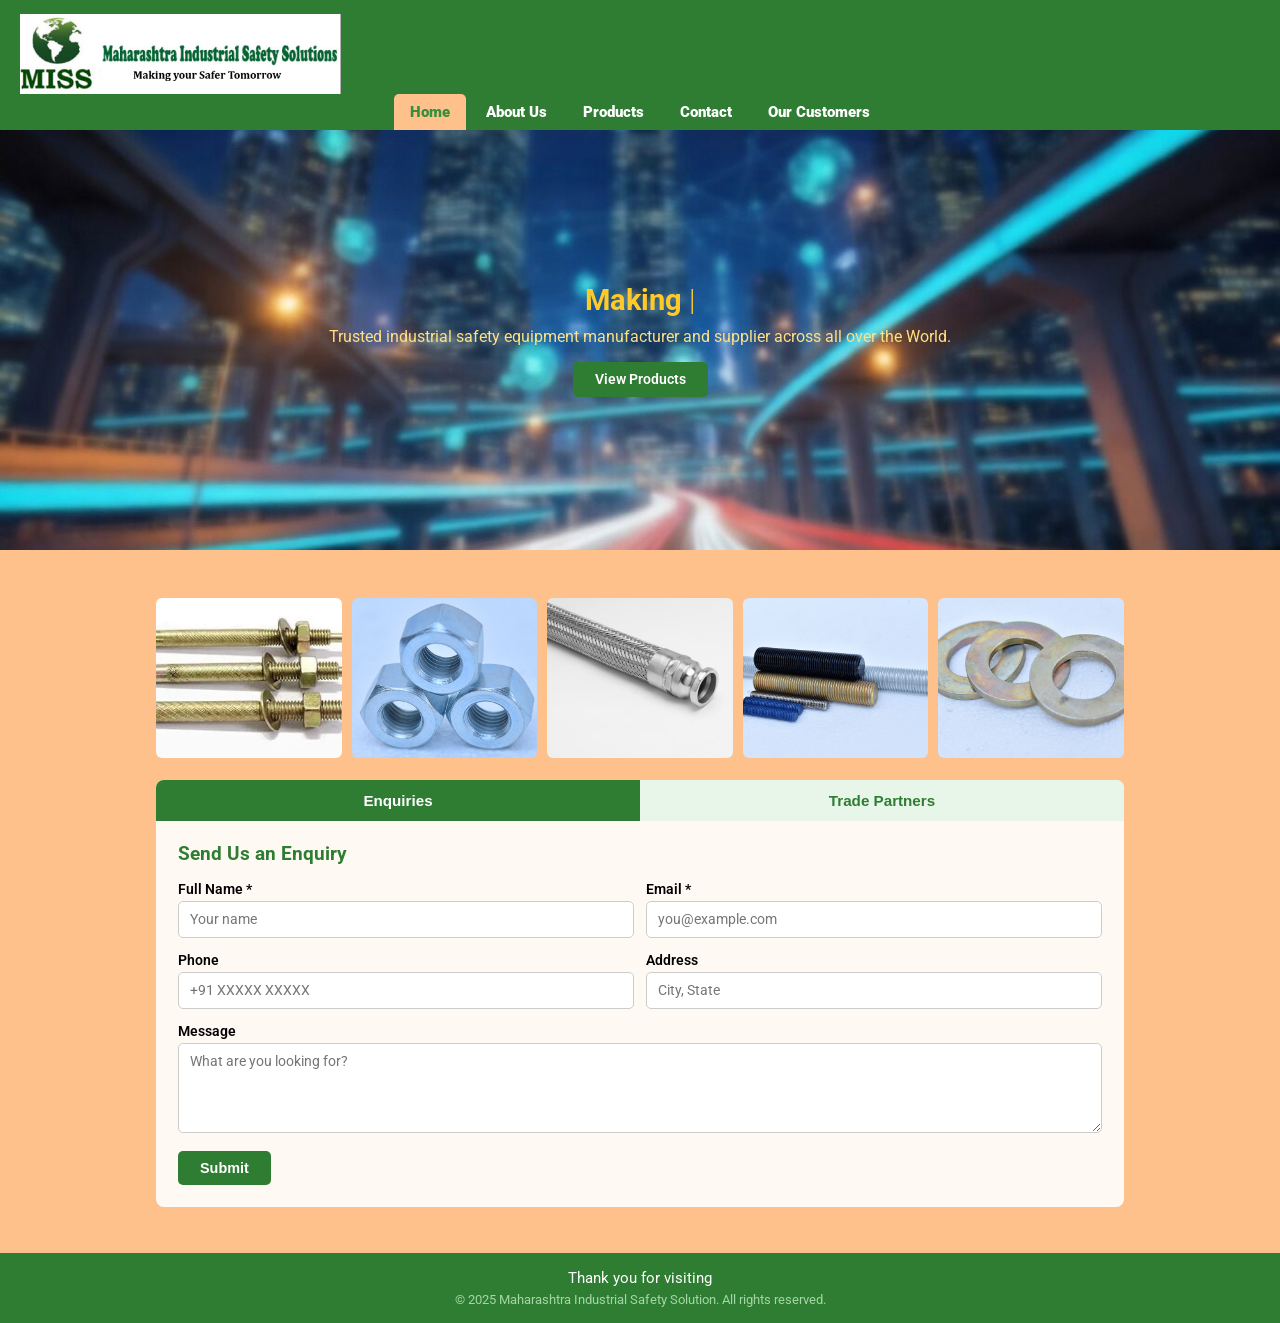
<file: index.html>
<!DOCTYPE html>
<html lang="en">
<head>
  <meta charset="UTF-8" />
  <meta name="viewport" content="width=device-width, initial-scale=1.0" />
  <title>Maharashtra Industrial Safety Solution</title>
  <link rel="stylesheet" href="style.css" />
</head>
<body>

<header>
  <div class="header">
    <div class="logo-wrap">
      <img src="Picture1.png" alt="Logo">
    </div>
    <div></div>
  </div>
  <nav>
    <a href="index.html" class="active-page">Home</a>
    <a href="about.html">About Us</a>
    <a href="products.html">Products</a>
    <a href="contact.html">Contact</a>
    <a href="customers.html">Our Customers</a>
  </nav>
</header>

<div class="home">
  <img src="koIWd.jpg" class="img" alt="Hero" />
  <div class="text">
    <h1>
      <span class="type-wrap">
        <span class="typed" id="typed-word"></span><span class="cursor">|</span>
      </span>
    </h1>
    <h3>Trusted industrial safety equipment manufacturer and supplier across all over the World.</h3>
    <a href="products.html" class="btn">View Products</a>
  </div>
</div>

<main>

  <div class="photos-section">
    <div class="photos-grid">
      <img src="P10.webp" alt="Safety Photo 1" />
      <img src="P3.jpg"   alt="Safety Photo 2" />
      <img src="p11.jpg"   alt="Safety Photo 3" />
      <img src="P8.jpg"   alt="Safety Photo 4" />
      <img src="P9.jpg"   alt="Safety Photo 5" />
    </div>
  </div>

  <div class="content-no-pad">
    <div class="tab-btns">
      <button class="tab-btn active" data-tab="enquiry" onclick="openTab('enquiry')">Enquiries</button>
      <button class="tab-btn"        data-tab="trade"   onclick="openTab('trade')">Trade Partners</button>
    </div>

    <div class="tab-pane active" id="enquiry">
      <h3>Send Us an Enquiry</h3>
      <form onsubmit="submitForm(event,'msg1')">
        <div class="form-row">
          <div class="form-group">
            <label>Full Name *</label>
            <input name="name" placeholder="Your name" required>
          </div>
          <div class="form-group">
            <label>Email *</label>
            <input type="email" name="email" placeholder="you@example.com" required>
          </div>
        </div>
        <div class="form-row">
          <div class="form-group">
            <label>Phone</label>
            <input name="phone" placeholder="+91 XXXXX XXXXX">
          </div>
          <div class="form-group">
            <label>Address</label>
            <input name="address" placeholder="City, State">
          </div>
        </div>
        <div class="form-group">
          <label>Message</label>
          <textarea name="message" placeholder="What are you looking for?"></textarea>
        </div>
        <button type="submit" class="btn">Submit</button>
        <div class="msg" id="msg1"></div>
      </form>
    </div>

    <div class="tab-pane" id="trade">
      <h3>Become a Trade Partner</h3>
      <form onsubmit="submitForm(event,'msg2')">
        <div class="form-row">
          <div class="form-group">
            <label>Contact Person *</label>
            <input name="name" placeholder="Your name" required>
          </div>
          <div class="form-group">
            <label>Business Email *</label>
            <input type="email" name="email" placeholder="business@company.com" required>
          </div>
        </div>
        <div class="form-row">
          <div class="form-group">
            <label>Phone</label>
            <input name="phone" placeholder="+91 XXXXX XXXXX">
          </div>
          <div class="form-group">
            <label>Business Address</label>
            <input name="address" placeholder="City, State">
          </div>
        </div>
        <div class="form-group">
          <label>About Your Business</label>
          <textarea name="message" placeholder="Tell us about your company..."></textarea>
        </div>
        <button type="submit" class="btn">Submit </button>
        <div class="msg" id="msg2"></div>
      </form>
    </div>
  </div>

</main>

<footer>
  <h4>Thank you for visiting</h4>
  <h4>© 2025 Maharashtra Industrial Safety Solution. All rights reserved.</h4>
</footer>

<script src="script.js"></script>
</body>
</html>
</file>
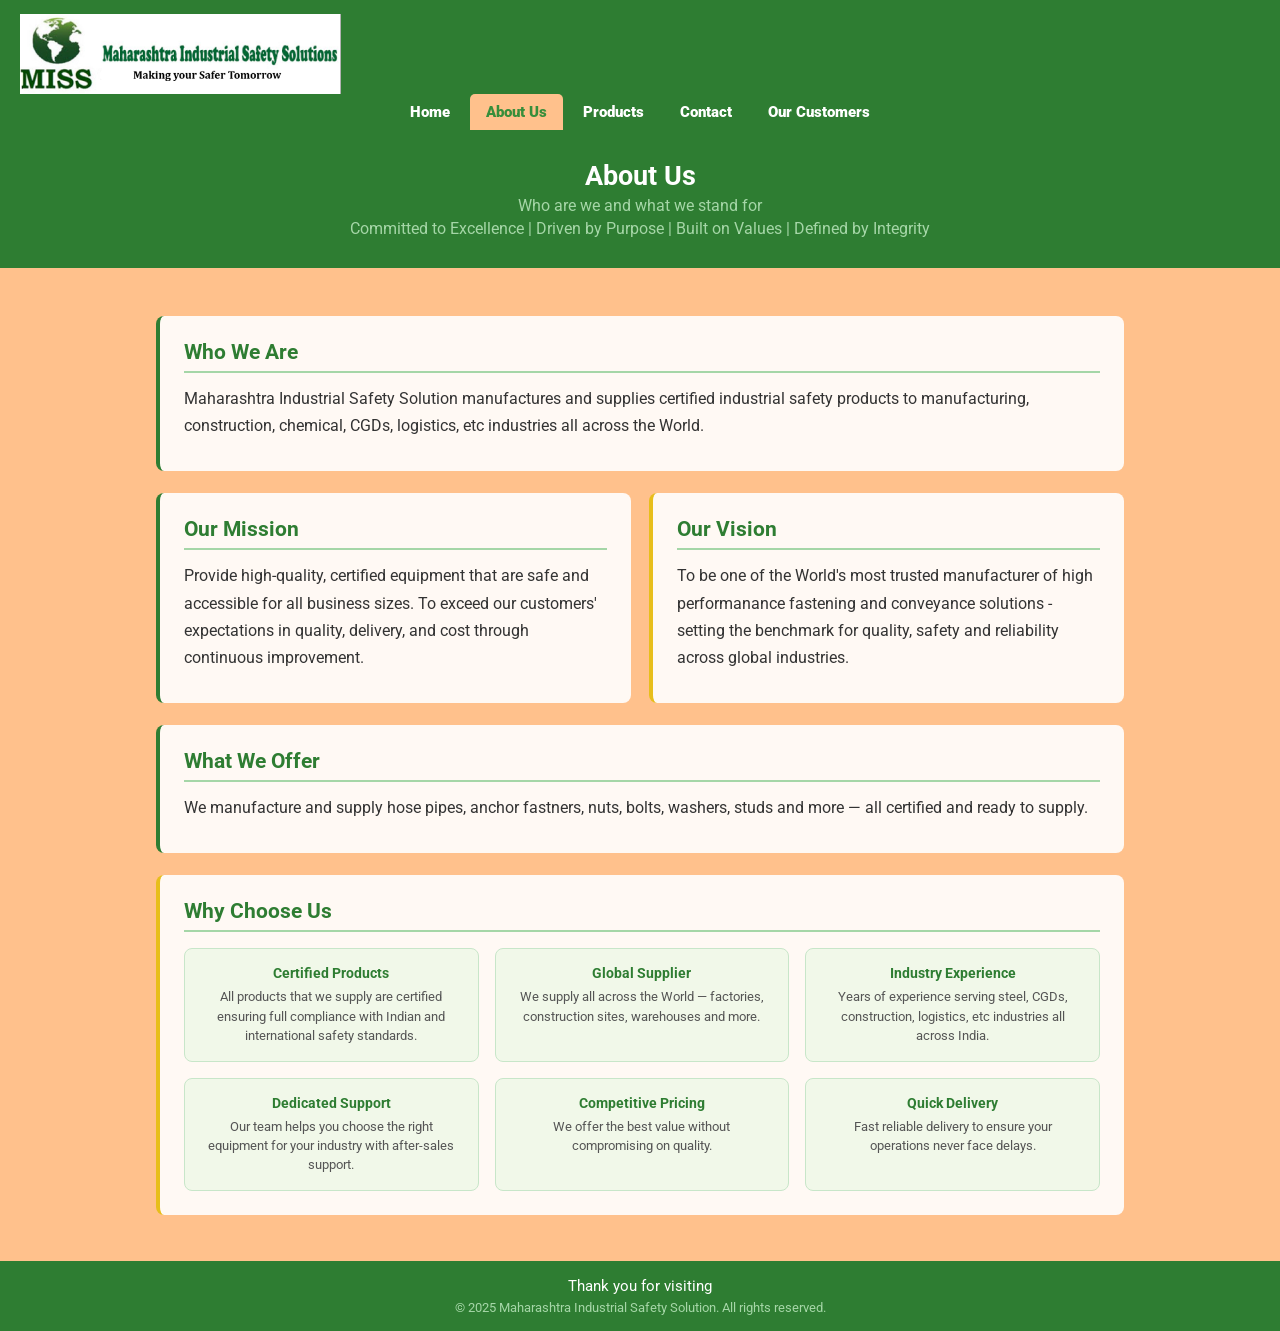
<file: about.html>
<!DOCTYPE html>
<html lang="en">
<head>
  <meta charset="UTF-8" />
  <meta name="viewport" content="width=device-width, initial-scale=1.0" />
  <title>About Us | MISS</title>
  <link rel="stylesheet" href="style.css" />
</head>
<body>

<header>
  <div class="header">
    <div class="logo-wrap">
      <img src="Picture1.png" alt="Logo">
    </div>
    <div></div>
  </div>
  <nav>
    <a href="index.html">Home</a>
    <a href="about.html">About Us</a>
    <a href="products.html">Products</a>
    <a href="contact.html">Contact</a>
    <a href="customers.html">Our Customers</a>
  </nav>
</header>

<div class="banner">
  <h1>About Us</h1>
  <p>Who are we and what we stand for</p>
  <p>Committed to Excellence | Driven by Purpose | Built on Values | Defined by Integrity</p>
</div>

<main>

  <div class="content content-who">
    <h2>Who We Are</h2>
    <p>Maharashtra Industrial Safety Solution manufactures and supplies certified industrial safety products to manufacturing, construction, chemical, CGDs, logistics, etc industries all across the World.</p>
  </div>

  <div class="mission-vision-grid">
    <div class="content content-mission">
      <h2>Our Mission</h2>
      <p>Provide high-quality, certified equipment that are safe and accessible for all business sizes. To exceed our customers' expectations in quality, delivery, and cost through continuous improvement.</p>
    </div>
    <div class="content content-vision">
      <h2>Our Vision</h2>
      <p>To be one of the World's most trusted manufacturer of high performanance fastening and conveyance solutions - setting the benchmark for quality, safety and reliability across global industries.</p>
    </div>
  </div>

  <div class="content content-offer">
    <h2>What We Offer</h2>
    <p>We manufacture and supply hose pipes, anchor fastners, nuts, bolts, washers, studs and more — all certified and ready to supply.</p>
  </div>

  <div class="content content-choose">
    <h2>Why Choose Us</h2>
    <div class="why-choose-grid">

      <div class="why">
        <h3>Certified Products</h3>
        <p>All products that we supply are certified ensuring full compliance with Indian and international safety standards.</p>
      </div>

      <div class="why">
        <h3>Global Supplier</h3>
        <p>We supply all across the World — factories, construction sites, warehouses and more.</p>
      </div>
      <div class="why">
        <h3>Industry Experience</h3>
        <p>Years of experience serving steel, CGDs, construction, logistics, etc industries all across India.</p>
      </div>

      <div class="why">
        <h3>Dedicated Support</h3>
        <p>Our team helps you choose the right equipment for your industry with after-sales support.</p>
      </div>

      <div class="why">
        <h3>Competitive Pricing</h3>
        <p>We offer the best value without compromising on quality.</p>
      </div>

      <div class="why">
        <h3>Quick Delivery</h3>
        <p>Fast reliable delivery to ensure your operations never face delays.
</p>
      </div>
     </div>
  </div>

</main>

<footer>
  <h4>Thank you for visiting</h4>
  <h4>© 2025 Maharashtra Industrial Safety Solution. All rights reserved.</h4>
</footer>

<script src="script.js"></script>
</body>
</html>
</file>
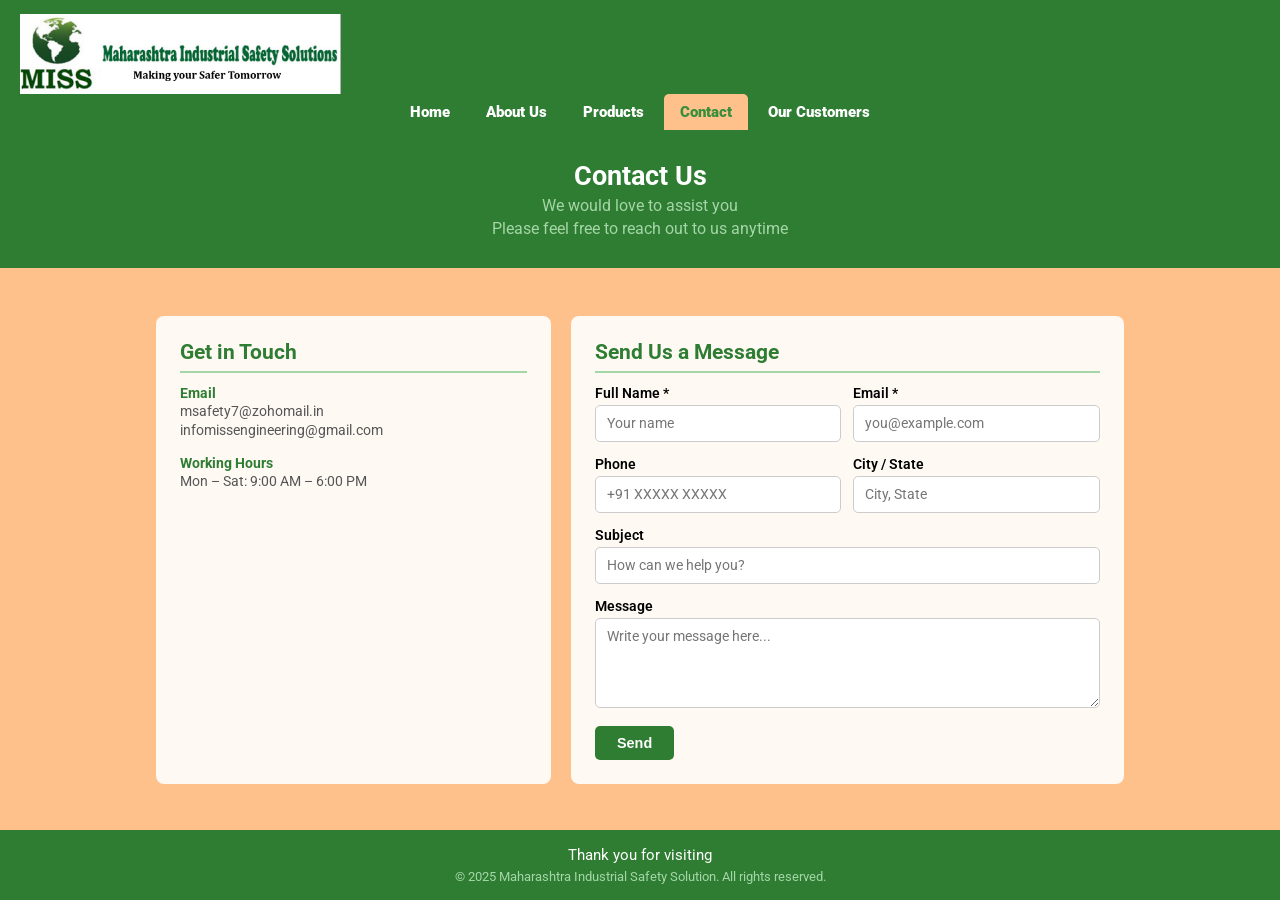
<file: contact.html>
<!DOCTYPE html>
<html lang="en">
<head>
  <meta charset="UTF-8" />
  <meta name="viewport" content="width=device-width, initial-scale=1.0" />
  <title>Contact | MISS</title>
  <link rel="stylesheet" href="style.css" />
</head>
<body>

<header>
  <div class="header">
    <div class="logo-wrap">
      <img src="Picture1.png" alt="Logo">
    </div>
    <div></div>
  </div>
  <nav>
    <a href="index.html">Home</a>
    <a href="about.html">About Us</a>
    <a href="products.html">Products</a>
    <a href="contact.html">Contact</a>
    <a href="customers.html">Our Customers</a>
  </nav>
</header>

<div class="banner">
  <h1>Contact Us</h1>
  <p>We would love to assist you</p>
  <p>Please feel free to reach out to us anytime</p>
</div>

<main>

  <div class="contact-grid">

    <div class="content">
      <h2>Get in Touch</h2>

      <div class="info">
        <div>
          <strong>Email</strong>
          <span class="email">msafety7@zohomail.in</span>
          <br>
          <span class="email">infomissengineering@gmail.com</span>
        </div>
      </div>

      <div class="info">
        <div>
          <strong>Working Hours</strong>
          <span>Mon – Sat: 9:00 AM – 6:00 PM</span>
        </div>
      </div>

    </div>

    <div class="content">
      <h2>Send Us a Message</h2>
      <form onsubmit="submitForm(event,'msg-contact')">
        <div class="form-row">
          <div class="form-group">
            <label>Full Name *</label>
            <input name="name" placeholder="Your name" required>
          </div>
          <div class="form-group">
            <label>Email *</label>
            <input type="email" name="email" placeholder="you@example.com" required>
          </div>
        </div>
        <div class="form-row">
          <div class="form-group">
            <label>Phone</label>
            <input name="phone" placeholder="+91 XXXXX XXXXX">
          </div>
          <div class="form-group">
            <label>City / State</label>
            <input name="address" placeholder="City, State">
          </div>
        </div>
        <div class="form-group">
          <label>Subject</label>
          <input name="subject" placeholder="How can we help you?">
        </div>
        <div class="form-group">
          <label>Message</label>
          <textarea name="message" placeholder="Write your message here..."></textarea>
        </div>
        <button type="submit" class="btn">Send</button>
        <div class="msg" id="msg-contact"></div>
      </form>
    </div>

  </div>

</main>

<footer>
  <h4>Thank you for visiting</h4>
  <h4>© 2025 Maharashtra Industrial Safety Solution. All rights reserved.</h4>
</footer>

<script src="script.js"></script>
</body>
</html>
</file>
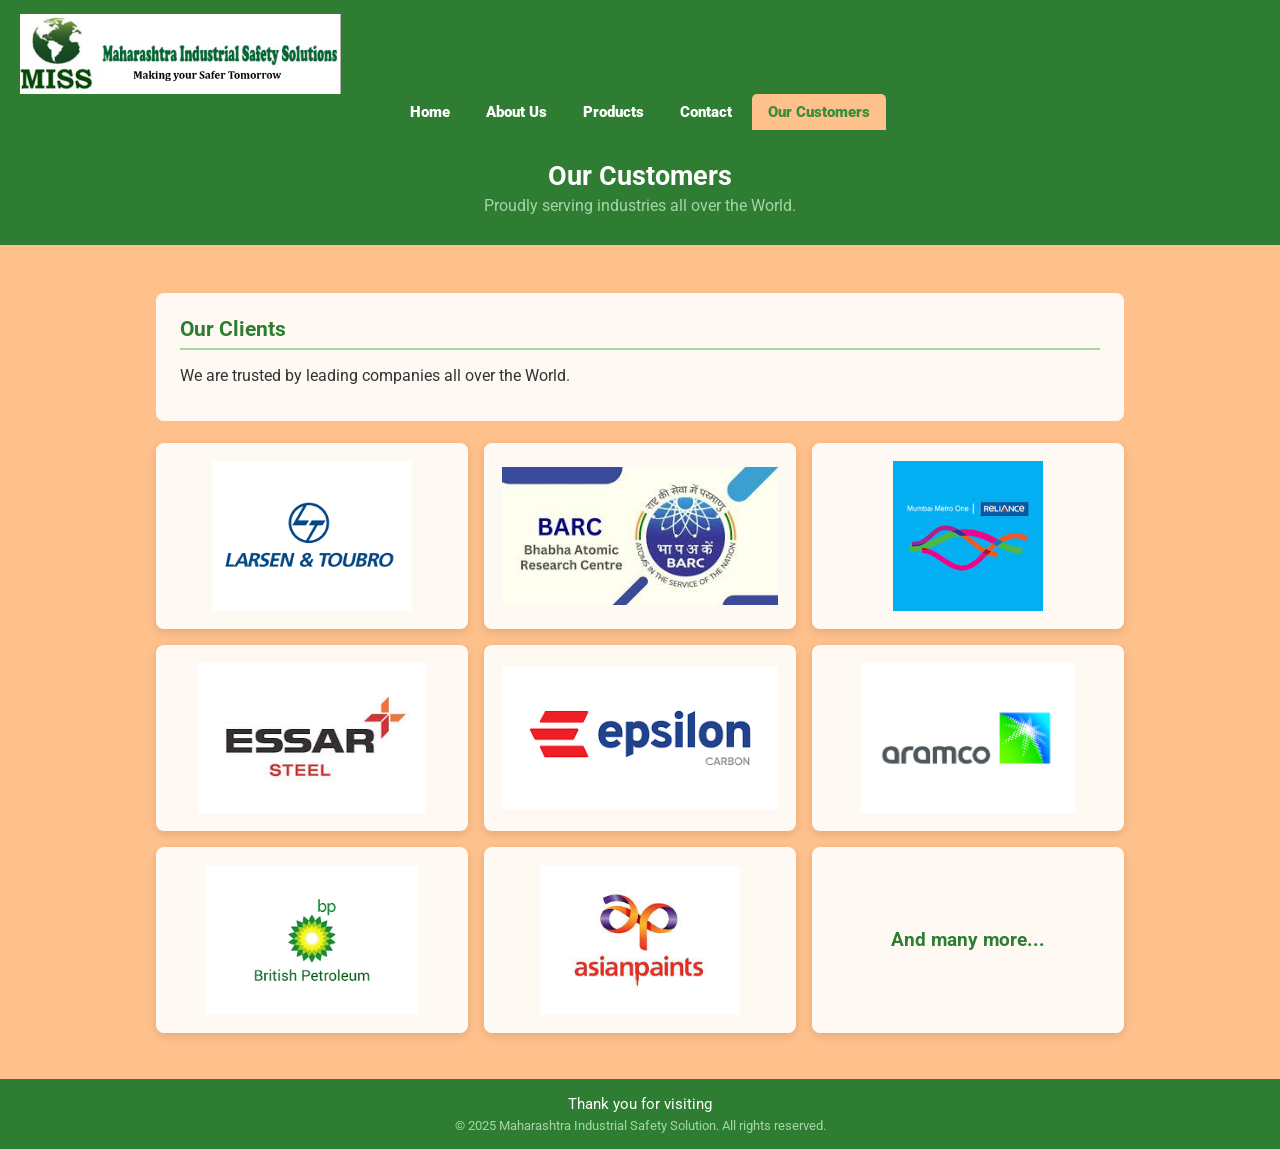
<file: customers.html>
<!DOCTYPE html>
<html lang="en">
<head>
  <meta charset="UTF-8" />
  <meta name="viewport" content="width=device-width, initial-scale=1.0" />
  <title>Our Customers | MISS</title>
  <link rel="stylesheet" href="style.css" />
</head>
<body>

<header>
  <div class="header">
    <div class="logo-wrap">
      <img src="Picture1.png" alt="Logo">
    </div>
    <div></div>
  </div>
  <nav>
    <a href="index.html">Home</a>
    <a href="about.html">About Us</a>
    <a href="products.html">Products</a>
    <a href="contact.html">Contact</a>
    <a href="customers.html">Our Customers</a>
  </nav>
</header>

<div class="banner">
  <h1>Our Customers</h1>
  <p>Proudly serving industries all over the World.</p>
</div>

<main>

  <div class="content">
    <h2>Our Clients</h2>
    <p>We are trusted by leading companies all over the World.</p>
  </div>

  <div class="customers-grid">

    <div class="customer">
      <img src="b1.png" alt="Brand 1" class="cust-brand-img" />
    </div>

    <div class="customer">
      <img src="b2.jpg" alt="Brand 2" class="cust-brand-img" />
    </div>

    <div class="customer">
      <img src="b7.jpg" alt="Brand 5" class="cust-brand-img" />
    </div>

    <div class="customer">
      <img src="b3.jpg" alt="Brand 3" class="cust-brand-img" />
    </div>

    <div class="customer">
      <img src="b4.png" alt="Brand 4" class="cust-brand-img" />
    </div>

    <div class="customer">
      <img src="b8.jpg" alt="Brand 8" class="cust-brand-img" />
    </div>

    <div class="customer">
      <img src="b6.png" alt="Brand 6" class="cust-brand-img" />
    </div>

    <div class="customer">
      <img src="b5.jpg" alt="Brand 7" class="cust-brand-img" />
    </div>

    <div class="customer">
      <h3>And many more...</h3> 
    </div>

  </div>

</main>

<footer>
  <h4>Thank you for visiting</h4>
  <h4>© 2025 Maharashtra Industrial Safety Solution. All rights reserved.</h4>
</footer>

<script src="script.js"></script>
</body>
</html>
</file>
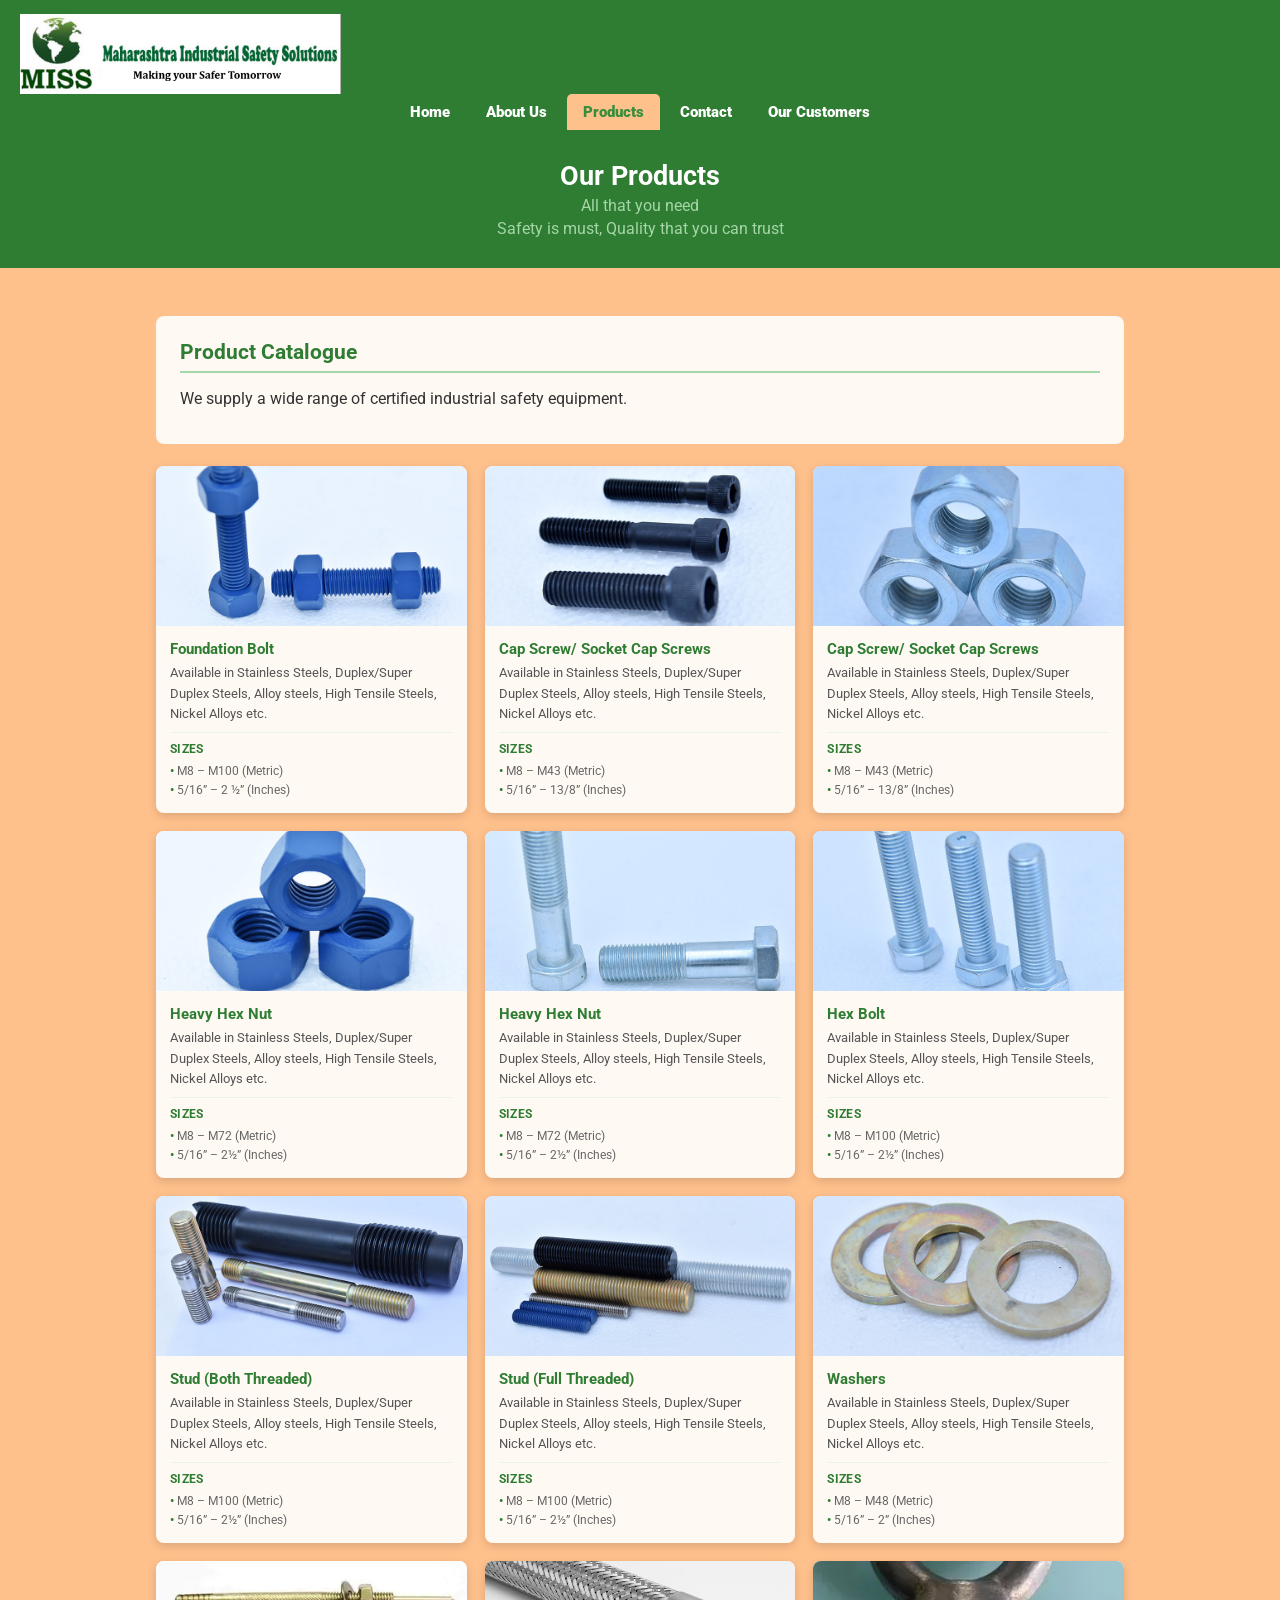
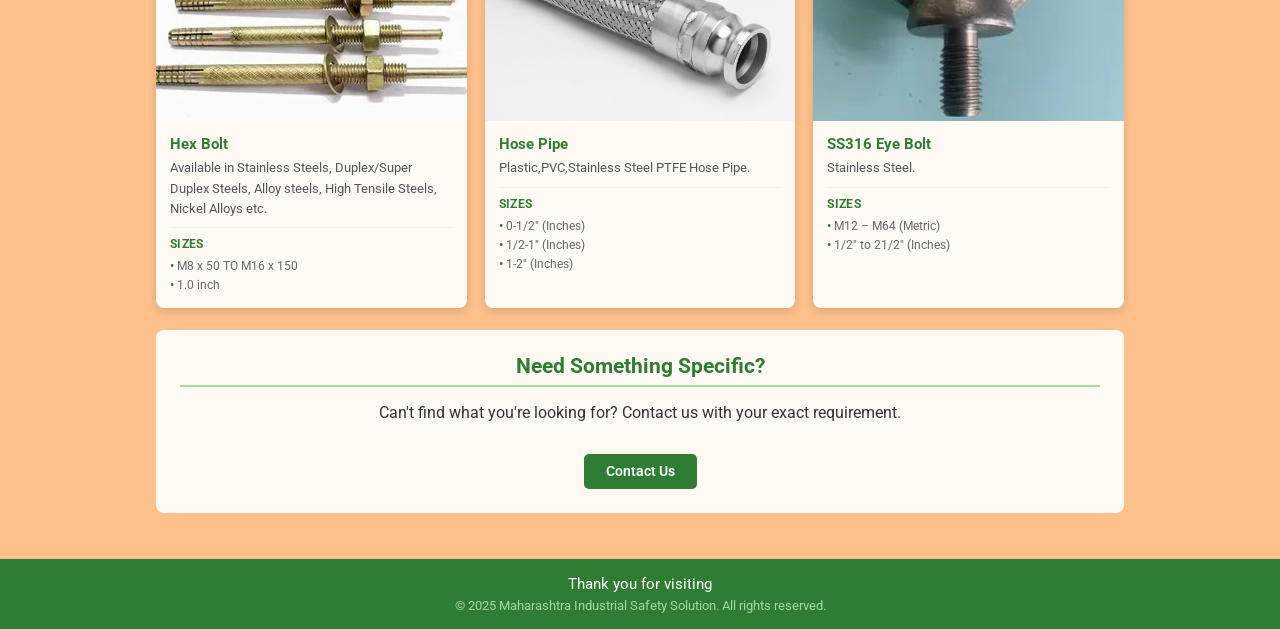
<file: products.html>
<!DOCTYPE html>
<html lang="en">
<head>
  <meta charset="UTF-8" />
  <meta name="viewport" content="width=device-width, initial-scale=1.0" />
  <title>Products | MISS</title>
  <link rel="stylesheet" href="style.css" />
</head>
<body>

<header>
  <div class="header">
    <div class="logo-wrap">
      <img src="Picture1.png" alt="Logo">
    </div>
    <div></div>
  </div>
  <nav>
    <a href="index.html">Home</a>
    <a href="about.html">About Us</a>
    <a href="products.html">Products</a>
    <a href="contact.html">Contact</a>
    <a href="customers.html">Our Customers</a>
  </nav>
</header>

<div class="banner">
  <h1>Our Products</h1>
  <p>All that you need</p>
  <p>Safety is must, Quality that you can trust</p>
</div>

<main>

  <div class="content">
    <h2>Product Catalogue</h2>
    <p>We supply a wide range of certified industrial safety equipment.</p> 
  </div>

  <div class="products-grid">

    <div class="product">
      <div class="product-img-wrap">
        <img src="P1.jpg" alt="Foundation Bolt" />
      </div>
      <div class="product-info">
        <h3>Foundation Bolt</h3>
        <p>Available in Stainless Steels, Duplex/Super Duplex Steels, Alloy steels, High Tensile Steels, Nickel Alloys etc.</p>
        <div class="product-types">
          <h4>Sizes</h4>
          <ul>
            <li>M8 – M100 (Metric)</li>
            <li> 5/16” – 2 ½” (Inches)</li>
          </ul>
        </div>
      </div>
    </div>

    <div class="product">
      <div class="product-img-wrap">
        <img src="p2.jpg" alt="Cap Screw/ Socket Cap Screws" />
      </div>
      <div class="product-info">
        <h3>Cap Screw/ Socket Cap Screws</h3>
        <p>Available in Stainless Steels, Duplex/Super Duplex Steels, Alloy steels, High Tensile Steels, Nickel Alloys etc.</p>
        <div class="product-types">
          <h4>Sizes</h4>
          <ul>
            <li>M8 – M43 (Metric)</li>
            <li> 5/16” – 13/8” (Inches)</li>
          </ul>
        </div>
      </div>
    </div>

    <div class="product">
      <div class="product-img-wrap">
        <img src="P3.jpg" alt="Safety Goggles" />
      </div>
      <div class="product-info">
        <h3>Cap Screw/ Socket Cap Screws</h3>
        <p>Available in Stainless Steels, Duplex/Super Duplex Steels, Alloy steels, High Tensile Steels, Nickel Alloys etc.</p>
        <div class="product-types">
          <h4>Sizes</h4>
          <ul>
            <li>M8 – M43 (Metric)</li>
            <li> 5/16” – 13/8” (Inches)</li>
        </div>
      </div>
    </div>

    <div class="product">
      <div class="product-img-wrap">
        <img src="p4.jpg" alt="Heavy Hex Nut" />
      </div>
      <div class="product-info">
        <h3>Heavy Hex Nut</h3>
        <p>Available in Stainless Steels, Duplex/Super Duplex Steels, Alloy steels, High Tensile Steels, Nickel Alloys etc.</p>
        <div class="product-types">
          <h4>Sizes</h4>
          <ul>
            <li>M8 – M72 (Metric)</li>
            <li> 5/16” – 2½” (Inches)</li>
        </div>
      </div>
    </div>

    <div class="product">
      <div class="product-img-wrap">
        <img src="P5.jpg" alt="Respiratory Masks" />
      </div>
      <div class="product-info">
        <h3>Heavy Hex Nut</h3>
        <p>Available in Stainless Steels, Duplex/Super Duplex Steels, Alloy steels, High Tensile Steels, Nickel Alloys etc.</p>
        <div class="product-types">
          <h4>Sizes</h4>
          <ul>
            <li>M8 – M72 (Metric)</li>
            <li> 5/16” – 2½” (Inches)</li>
          </ul>
        </div>
      </div>
    </div>

    <div class="product">
      <div class="product-img-wrap">
        <img src="p6.jpg" alt="Hex Bolt" />
      </div>
      <div class="product-info">
        <h3>Hex Bolt</h3>
        <p>Available in Stainless Steels, Duplex/Super Duplex Steels, Alloy steels, High Tensile Steels, Nickel Alloys etc.</p>
        <div class="product-types">
          <h4>Sizes</h4>
          <ul>
            <li>M8 – M100 (Metric)</li>
            <li> 5/16” – 2½” (Inches)</li>
          </ul>
        </div>
      </div>
    </div>

    <div class="product">
      <div class="product-img-wrap">
        <img src="p7.jpg" alt="Stud (Both Threaded)" />
      </div>
      <div class="product-info">
        <h3>Stud (Both Threaded)</h3>
        <p>Available in Stainless Steels, Duplex/Super Duplex Steels, Alloy steels, High Tensile Steels, Nickel Alloys etc.</p>
        <div class="product-types">
          <h4>Sizes</h4>
          <ul>
            <li>M8 – M100 (Metric)</li>
            <li> 5/16” – 2½” (Inches)</li>
          </ul>
        </div>
      </div>
    </div>

    <div class="product">
      <div class="product-img-wrap">
        <img src="P8.jpg" alt="Stud (Full Threaded)" />
      </div>
      <div class="product-info">
        <h3>Stud (Full Threaded)</h3>
        <p>Available in Stainless Steels, Duplex/Super Duplex Steels, Alloy steels, High Tensile Steels, Nickel Alloys etc.</p>
        <div class="product-types">
          <h4>Sizes</h4>
          <ul>
            <li>M8 – M100 (Metric)</li>
            <li> 5/16” – 2½” (Inches)</li>
          </ul>
        </div>
      </div>
    </div>

    <div class="product">
      <div class="product-img-wrap">
        <img src="P9.jpg" alt="Washers" />
      </div>
      <div class="product-info">
        <h3>Washers</h3>
        <p>Available in Stainless Steels, Duplex/Super Duplex Steels, Alloy steels, High Tensile Steels, Nickel Alloys etc.</p>
        <div class="product-types">
          <h4>Sizes</h4>
          <ul>
            <li>M8 – M48 (Metric)</li>
            <li> 5/16” – 2” (Inches)</li>
          </ul>
        </div>
      </div>
    </div>

    <div class="product">
      <div class="product-img-wrap">
        <img src="P10.webp" alt="" />
      </div>
      <div class="product-info">
       <h3>Hex Bolt</h3>
        <p>Available in Stainless Steels, Duplex/Super Duplex Steels, Alloy steels, High Tensile Steels, Nickel Alloys etc.</p>
        <div class="product-types">
          <h4>Sizes</h4>
          <ul>
            <li>M8 x 50 TO M16 x 150</li>
            <li> 1.0 inch</li>
          </ul>
        </div>
      </div>
    </div>

    <div class="product">
      <div class="product-img-wrap">
        <img src="p11.jpg" alt="Hose Pipe" />
      </div>
      <div class="product-info">
        <h3>Hose Pipe</h3>
        <p> Plastic,PVC,Stainless Steel PTFE Hose Pipe.</p>
        <div class="product-types">
          <h4>Sizes</h4>
          <ul>
            <li> 0-1/2" (Inches)</li>
            <li> 1/2-1" (Inches)</li>
            <li> 1-2" (Inches)</li>
          </ul>
        </div>
      </div>
    </div>

    <div class="product">
      <div class="product-img-wrap">
        <img src="p12.webp" alt="SS316 Eye Bolt"/>
      </div>
      <div class="product-info">
        <h3>SS316 Eye Bolt</h3>
        <p>Stainless Steel.</p>
        <div class="product-types">
          <h4>Sizes</h4>
          <ul>
            <li>M12 – M64 (Metric)</li>
            <li>  1/2" to 21/2" (Inches)</li>
          </ul>
        </div>
      </div>
    </div>
  </div>

  <div class="content content-centered">
    <h2>Need Something Specific?</h2>
    <p>Can't find what you're looking for? Contact us with your exact requirement.</p>
    <br>
    <a href="contact.html" class="btn">Contact Us</a>
  </div>

</main>

<footer>
  <h4>Thank you for visiting</h4>
  <h4>© 2025 Maharashtra Industrial Safety Solution. All rights reserved.</h4>
</footer>

<script src="script.js"></script>
</body>
</html>
</file>
<file: style.css>
@import url('https://fonts.googleapis.com/css2?family=Roboto:wght@400;700&display=swap');

* { margin: 0; padding: 0; box-sizing: border-box; }

body {
  font-family: 'Roboto', sans-serif;
  background-color: #ffc18c;
  min-height: 100vh;
  display: flex;
  flex-direction: column;
}

header {
  background-color: #2e7d32;
  color: white;
  padding: 14px 20px 0;
  position: sticky;;
  margin: 10px, 0px, 0px, 0px;
}

.header {
  display: flex;
  align-items: center;
  justify-content: space-between;
}

.logo-wrap img { height: 80px; display: block; }

nav { display: flex; justify-content: center; gap: 4px; }

nav a {
  color: white;
  text-decoration: none;
  padding: 9px 16px;
  font-size: 15px;
  font-weight: 900;
  border-radius: 5px 5px 0 0;
}

nav a:hover       { background: #388e3c; color: #ffca28; }
nav a:active      { transform: scale(0.97); }
nav a.active-page { background: #ffc18c; color: #378e3b; }

footer {
  background-color: #2e7d32;
  color: white;
  text-align: center;
  padding: 16px;
  margin-top: auto;
}

footer h4 { font-weight: 400; font-size: 0.92rem; color: white; }
footer h4 + h4 { color: #a5d6a7; margin-top: 5px; font-size: 0.82rem; }

main {
  flex: 1;
  max-width: 1000px;
  margin: 0 auto;
  padding: 24px 16px;
  width: 100%;
}

.content {
  background: rgba(255,255,255,0.9);
  border-radius: 8px;
  padding: 24px;
  margin-bottom: 22px;
}

.content h2 {
  color: #2e7d32;
  font-size: 1.3rem;
  margin-bottom: 12px;
  padding-bottom: 7px;
  border-bottom: 2px solid #a5d6a7;
}

.content p { line-height: 1.7; color: #333; margin-bottom: 8px; }

.content-no-pad {
  background: rgba(255,255,255,0.9);
  border-radius: 8px;
  overflow: hidden;
  margin-bottom: 22px;
}

.content-centered { text-align: center; margin-top: 22px; }

.content-who {
  border-left: 4px solid #2e7d32;
}

.content-mission { border-left: 4px solid #2e7d32; }
.content-vision { border-left: 4px solid #e7be1b; }

.content-offer {
  border-left: 4px solid #2e7d32;
}

.content-choose {
  border-left: 4px solid #e7be1b;
}

.banner {
  background: #2e7d32;
  color: white;
  text-align: center;
  padding: 30px 20px;
  margin-bottom: 24px;
}

.banner h1 { font-size: 1.7rem; }
.banner p  { color: #a5d6a7; margin-top: 4px; }

.home {
  position: relative;
  width: 100vw;
  margin-left: calc(-50vw + 50%);
  height: 420px;
  overflow: hidden;
  display: flex;
  align-items: center;
  justify-content: center;
  margin-bottom: 24px;
}

.img {
  position: absolute;
  width: 100%;
  height: 100%;
  object-fit: cover;
}

.text {
  position: relative;
  z-index: 2;
  text-align: center;
  color: white;
  padding: 0 16px;
}

.text h1 { font-size: 1.8rem; margin-bottom: 10px; }

.text h3 {
  color: #ffe082;
  margin-bottom: 16px;
  font-weight: 400;
  font-size: 1rem;
}

.btn {
  background: #2e7d32;
  color: white;
  border: none;
  padding: 9px 22px;
  border-radius: 5px;
  cursor: pointer;
  font-size: 0.9rem;
  font-weight: 600;
  text-decoration: none;
  display: inline-block;
  transition: background 0.2s, transform 0.15s;
}

.btn:hover  { background: #388e3c; transform: translateY(-2px); }
.btn:active { transform: scale(0.96); background: #1b5e20; }

.tab-btns { display: flex; }

.tab-btn {
  flex: 1;
  padding: 12px;
  border: none;
  background: #e8f5e9;
  color: #2e7d32;
  font-weight: 700;
  font-size: 0.95rem;
  cursor: pointer;
  transition: background 0.2s;
}

.tab-btn:hover  { background: #a5d6a7; }
.tab-btn.active { background: #2e7d32; color: white; }

.tab-pane        { display: none; padding: 22px; }
.tab-pane.active { display: block; }
.tab-pane h3     { color: #2e7d32; margin-bottom: 16px; }

.form-group { margin-bottom: 14px; }

.form-group label {
  display: block;
  font-weight: 600;
  font-size: 0.88rem;
  margin-bottom: 4px;
}

.form-group input,
.form-group textarea {
  width: 100%;
  padding: 9px 11px;
  border: 1.5px solid #ccc;
  border-radius: 5px;
  font-family: inherit;
  font-size: 0.9rem;
  transition: border-color 0.2s;
}

.form-group input:focus,
.form-group textarea:focus { border-color: #2e7d32; outline: none; }

.form-group textarea { min-height: 90px; resize: vertical; }

.form-row { display: grid; grid-template-columns: 1fr 1fr; gap: 12px; }

.msg {
  display: none;
  background: #e8f5e9;
  border: 1.5px solid #2e7d32;
  color: #2e7d32;
  padding: 10px 14px;
  border-radius: 5px;
  margin-top: 10px;
  font-weight: 600;
  font-size: 0.88rem;
}

.photos-section { margin-bottom: 22px; }

.photos-grid {
  display: grid;
  grid-template-columns: repeat(5, 1fr);
  gap: 10px;
}

.photos-grid img {
  width: 100%;
  height: 160px;
  object-fit: cover;
  border-radius: 6px;
  display: block;
  transition: transform 0.2s;
}

.photos-grid img:hover { transform: scale(1.03); }

.products-grid {
  display: grid;
  grid-template-columns: repeat(3, 1fr);
  gap: 18px;
}

.product {
  background: rgba(255,255,255,0.9);
  border-radius: 8px;
  overflow: hidden;
  box-shadow: 0 3px 10px rgba(0,0,0,0.15);
  transition: transform 0.2s;
}

.product:hover  { transform: translateY(-4px); }
.product:active { transform: scale(0.97); }

.product-img-wrap {
  height: 160px;
  overflow: hidden;
  background: #e8f5e9;
}

.product-img-wrap img {
  width: 100%;
  height: 100%;
  object-fit: cover;
  display: block;
  transition: transform 0.3s;
}

.product:hover .product-img-wrap img { transform: scale(1.05); }

.product-info { padding: 14px; }

.product-info h3 { color: #2e7d32; font-size: 0.95rem; margin-bottom: 5px; }

.product-info p { font-size: 0.82rem; color: #555; line-height: 1.55; margin-bottom: 8px; }

.product-types { border-top: 1px solid #e8f5e9; padding-top: 8px; margin-top: 4px; }

.product-types h4 {
  font-size: 0.78rem;
  color: #2e7d32;
  margin-bottom: 5px;
  text-transform: uppercase;
  letter-spacing: 0.03em;
}

.product-types ul { list-style: none; padding: 0; }

.product-types ul li { font-size: 0.78rem; color: #666; padding: 2px 0; }

.product-types ul li::before { content: "• "; color: #2e7d32; font-weight: 700; }

.mission-vision-grid {
  display: grid;
  grid-template-columns: 1fr 1fr;
  gap: 18px;
  margin-bottom: 22px;
}

.mission-vision-grid .content { margin: 0; }

.why-choose-grid {
  display: grid;
  grid-template-columns: repeat(3, 1fr);
  gap: 16px;
  margin-top: 16px;
}

.why {
  background: #f1f8e9;
  border-radius: 8px;
  padding: 16px;
  text-align: center;
  border: 1px solid #c8e6c9;
}

.why h3 { color: #2e7d32; font-size: 0.9rem; margin-bottom: 5px; }

.why p { font-size: 0.8rem; color: #555; line-height: 1.5; margin: 0; }

.email:hover {
 color: blue;
}

.customers-grid {
  display: grid;
  grid-template-columns: repeat(3, 1fr);
  gap: 16px;
  margin-bottom: 22px;
}

.customer {
  background: rgba(255,255,255,0.9);
  border-radius: 8px;
  padding: 18px;
  text-align: center;
  box-shadow: 0 3px 10px rgba(0,0,0,0.12);
  transition: transform 0.2s;
  display: flex;
  align-items: center;
  justify-content: center;
  min-height: 130px;
}

.customer h3 {
  color:#2e7d32;
}

.customer:hover { transform: translateY(-3px); }

.cust-brand-img {
  width: 100%;
  height: 150px;
  object-fit: contain;
  
}


.contact-grid { display: grid; grid-template-columns: 1fr 1.4fr; gap: 20px; }

.contact-info-block { margin-bottom: 22px; }

.info { display: flex; gap: 10px; margin-bottom: 16px; align-items: flex-start; }

.info strong { display: block; color: #2e7d32; font-size: 0.88rem; }
.info span   { font-size: 0.85rem; color: #555; }

.type-wrap { display: inline-block; white-space: nowrap; }

.typed  { color: #ffca28; font-weight: 700; }

.cursor {
  color: #ffca28;
  font-weight: 300;
  animation: blink 0.7s step-end infinite;
}

@keyframes blink {
  0%, 100% { opacity: 1; }
  50%       { opacity: 0; }
}

@media (max-width: 720px) {
  .products-grid, .customers-grid { grid-template-columns: 1fr 1fr; }
  .contact-grid, .form-row        { grid-template-columns: 1fr; }
  .photos-grid                    { grid-template-columns: repeat(3, 1fr); }
  .home                           { height: 320px; }
  .mission-vision-grid            { grid-template-columns: 1fr; }
  .why-choose-grid                { grid-template-columns: 1fr 1fr; }
}

@media (max-width: 450px) {
  .products-grid, .customers-grid { grid-template-columns: 1fr; }
  .photos-grid                    { grid-template-columns: repeat(2, 1fr); }
  .why-choose-grid                { grid-template-columns: 1fr; }
}
</file>
